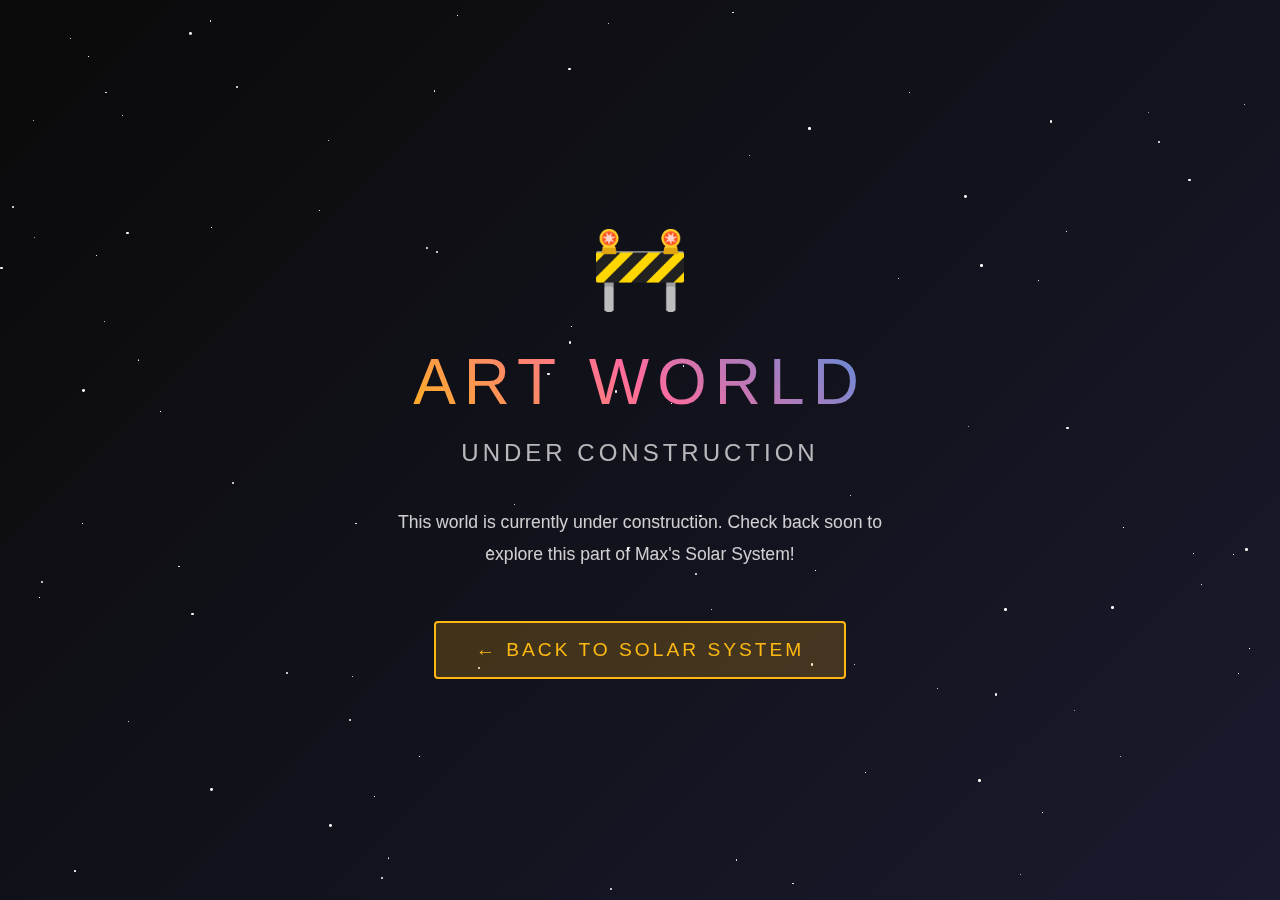
<file: art.html>
<!DOCTYPE html>
<html lang="en">
<head>
    <meta charset="UTF-8">
    <meta name="viewport" content="width=device-width, initial-scale=1.0">
    <title>Art World - Max's Solar System</title>
    <meta http-equiv="refresh" content="0; url=wip.html?world=Art World">
</head>
<body>
    <p>Redirecting to Art World...</p>
</body>
</html>
</file>
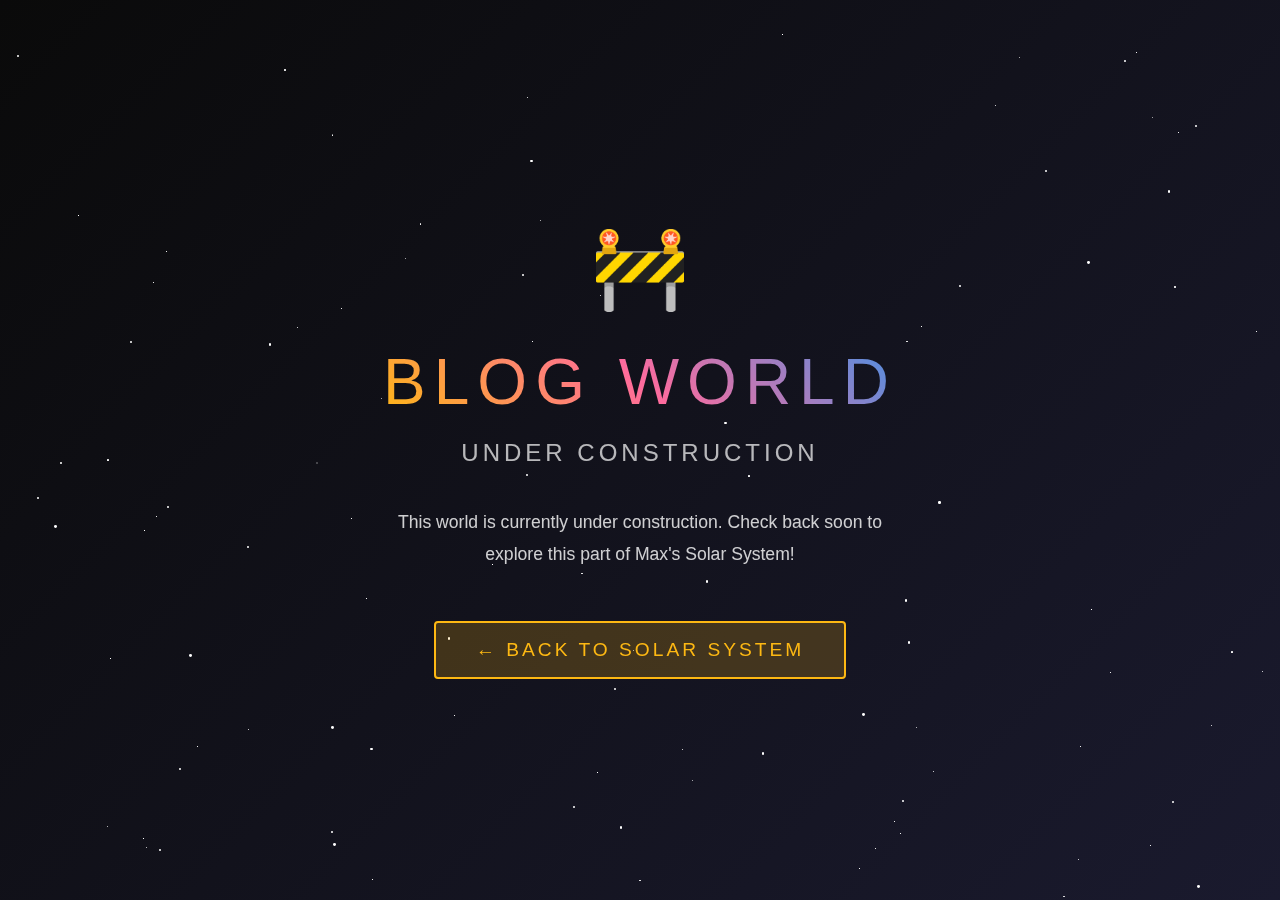
<file: blog.html>
<!DOCTYPE html>
<html lang="en">
<head>
    <meta charset="UTF-8">
    <meta name="viewport" content="width=device-html, initial-scale=1.0">
    <title>Blog World - Max's Solar System</title>
    <meta http-equiv="refresh" content="0; url=wip.html?world=Blog World">
</head>
<body>
    <p>Redirecting to Blog World...</p>
</body>
</html>
</file>
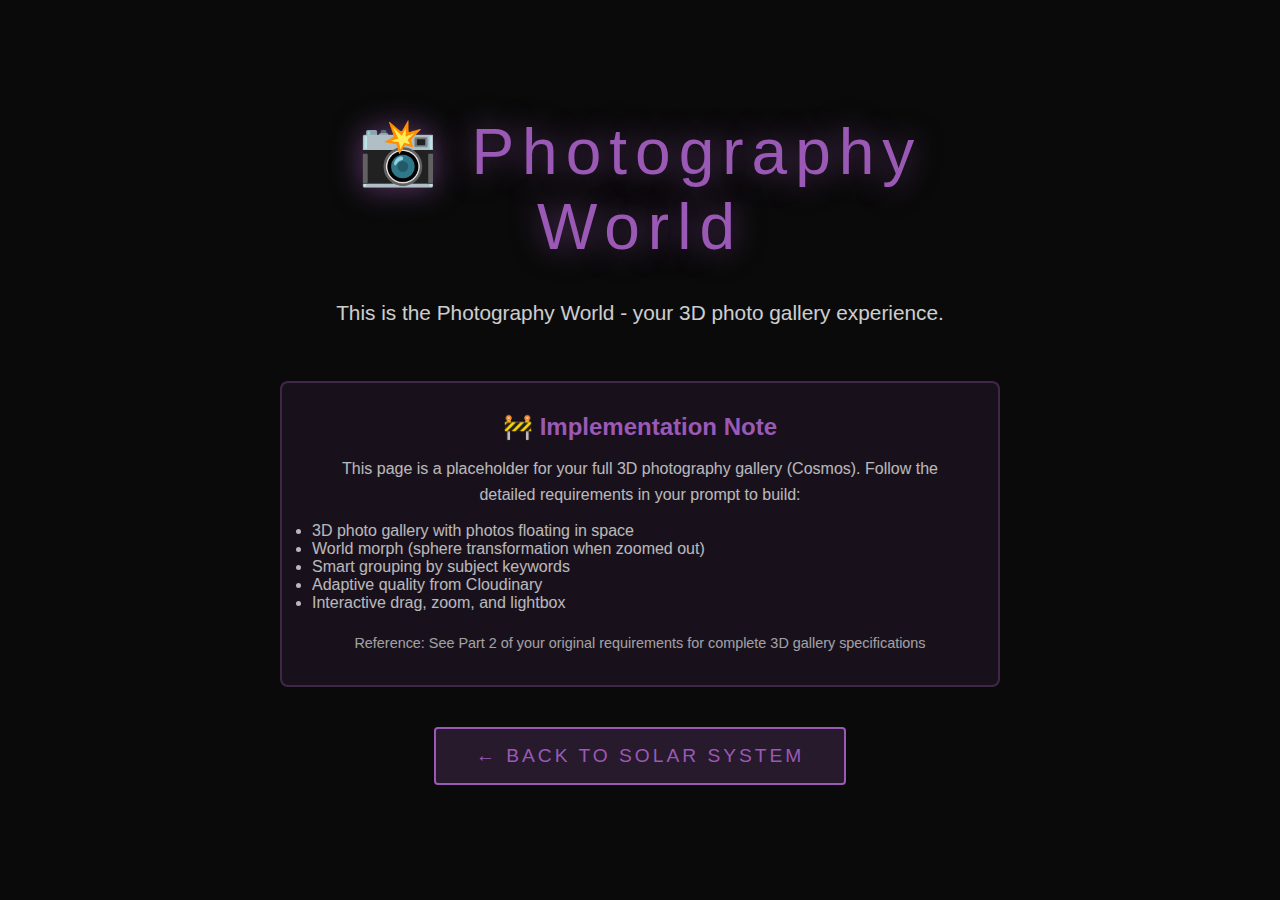
<file: photography.html>
<!DOCTYPE html>
<html lang="en">
<head>
    <meta charset="UTF-8">
    <meta name="viewport" content="width=device-width, initial-scale=1.0">
    <title>Photography World - Max's Solar System</title>
    <style>
        * {
            margin: 0;
            padding: 0;
            box-sizing: border-box;
        }

        body {
            font-family: 'Segoe UI', Tahoma, Geneva, Verdana, sans-serif;
            background: #0a0a0a;
            color: white;
            min-height: 100vh;
            display: flex;
            flex-direction: column;
            align-items: center;
            justify-content: center;
        }

        .container {
            text-align: center;
            padding: 40px;
            max-width: 800px;
        }

        h1 {
            font-size: 4rem;
            font-weight: 300;
            letter-spacing: 8px;
            margin-bottom: 30px;
            color: #9b59b6;
            text-shadow: 0 0 30px rgba(155, 89, 182, 0.6);
        }

        .message {
            font-size: 1.3rem;
            line-height: 1.8;
            opacity: 0.8;
            margin-bottom: 50px;
        }

        .note {
            background: rgba(155, 89, 182, 0.1);
            border: 2px solid rgba(155, 89, 182, 0.3);
            padding: 30px;
            border-radius: 8px;
            margin-bottom: 40px;
        }

        .note h2 {
            font-size: 1.5rem;
            margin-bottom: 15px;
            color: #9b59b6;
        }

        .note p {
            opacity: 0.7;
            line-height: 1.6;
        }

        .back-button {
            display: inline-block;
            padding: 16px 40px;
            background: rgba(155, 89, 182, 0.2);
            border: 2px solid #9b59b6;
            color: #9b59b6;
            text-decoration: none;
            font-size: 1.2rem;
            letter-spacing: 3px;
            text-transform: uppercase;
            transition: all 0.3s ease;
            border-radius: 4px;
        }

        .back-button:hover {
            background: #9b59b6;
            color: white;
            transform: scale(1.05);
            box-shadow: 0 0 30px rgba(155, 89, 182, 0.6);
        }
    </style>
</head>
<body>
    <div class="container">
        <h1>📸 Photography World</h1>

        <p class="message">
            This is the Photography World - your 3D photo gallery experience.
        </p>

        <div class="note">
            <h2>🚧 Implementation Note</h2>
            <p>
                This page is a placeholder for your full 3D photography gallery (Cosmos).
                Follow the detailed requirements in your prompt to build:
            </p>
            <ul style="text-align: left; margin-top: 15px; opacity: 0.7;">
                <li>3D photo gallery with photos floating in space</li>
                <li>World morph (sphere transformation when zoomed out)</li>
                <li>Smart grouping by subject keywords</li>
                <li>Adaptive quality from Cloudinary</li>
                <li>Interactive drag, zoom, and lightbox</li>
            </ul>
            <p style="margin-top: 20px; font-size: 0.9rem; opacity: 0.6;">
                Reference: See Part 2 of your original requirements for complete 3D gallery specifications
            </p>
        </div>

        <a href="index.html" class="back-button">← Back to Solar System</a>
    </div>
</body>
</html>
</file>
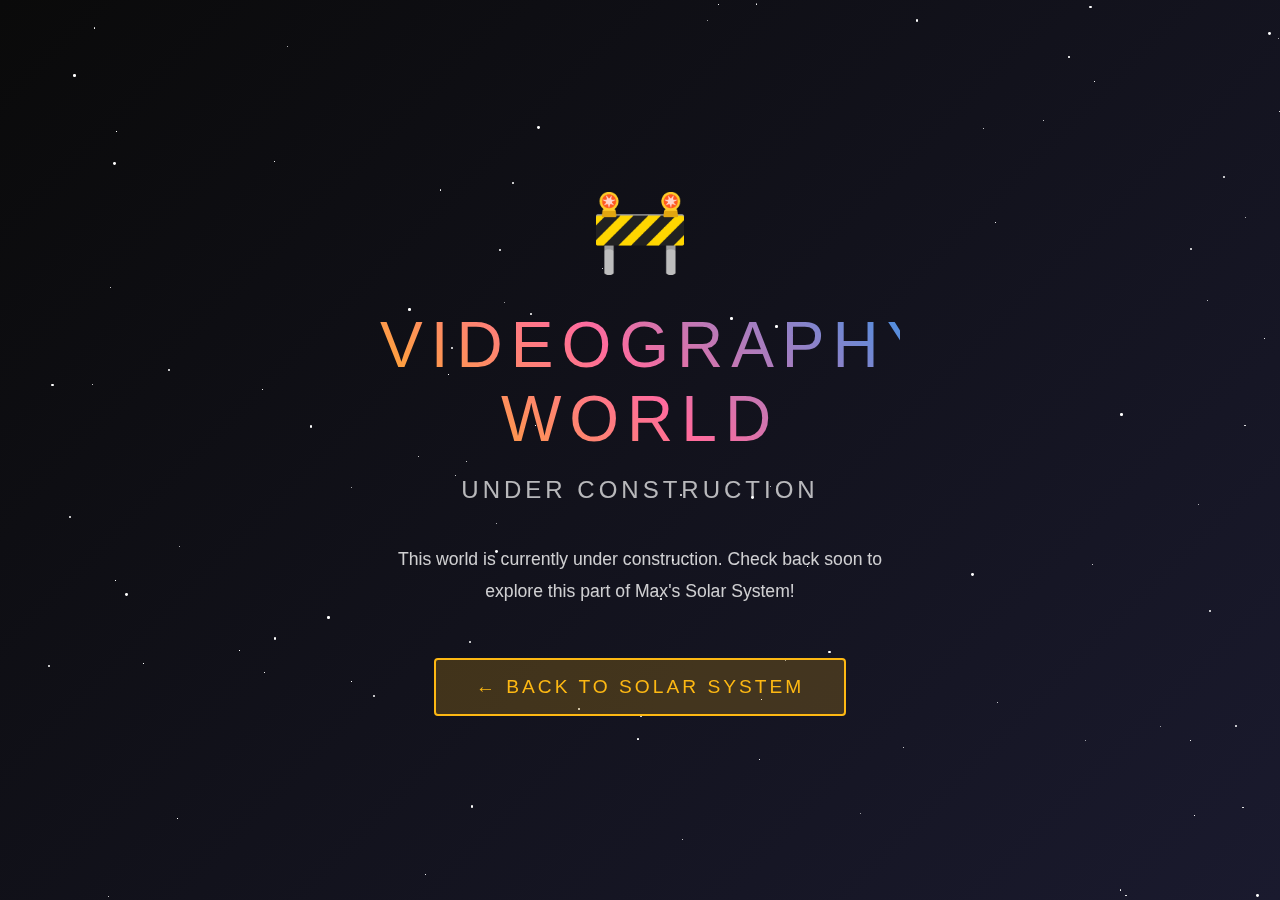
<file: videography.html>
<!DOCTYPE html>
<html lang="en">
<head>
    <meta charset="UTF-8">
    <meta name="viewport" content="width=device-width, initial-scale=1.0">
    <title>Videography World - Max's Solar System</title>
    <meta http-equiv="refresh" content="0; url=wip.html?world=Videography World">
</head>
<body>
    <p>Redirecting to Videography World...</p>
</body>
</html>
</file>
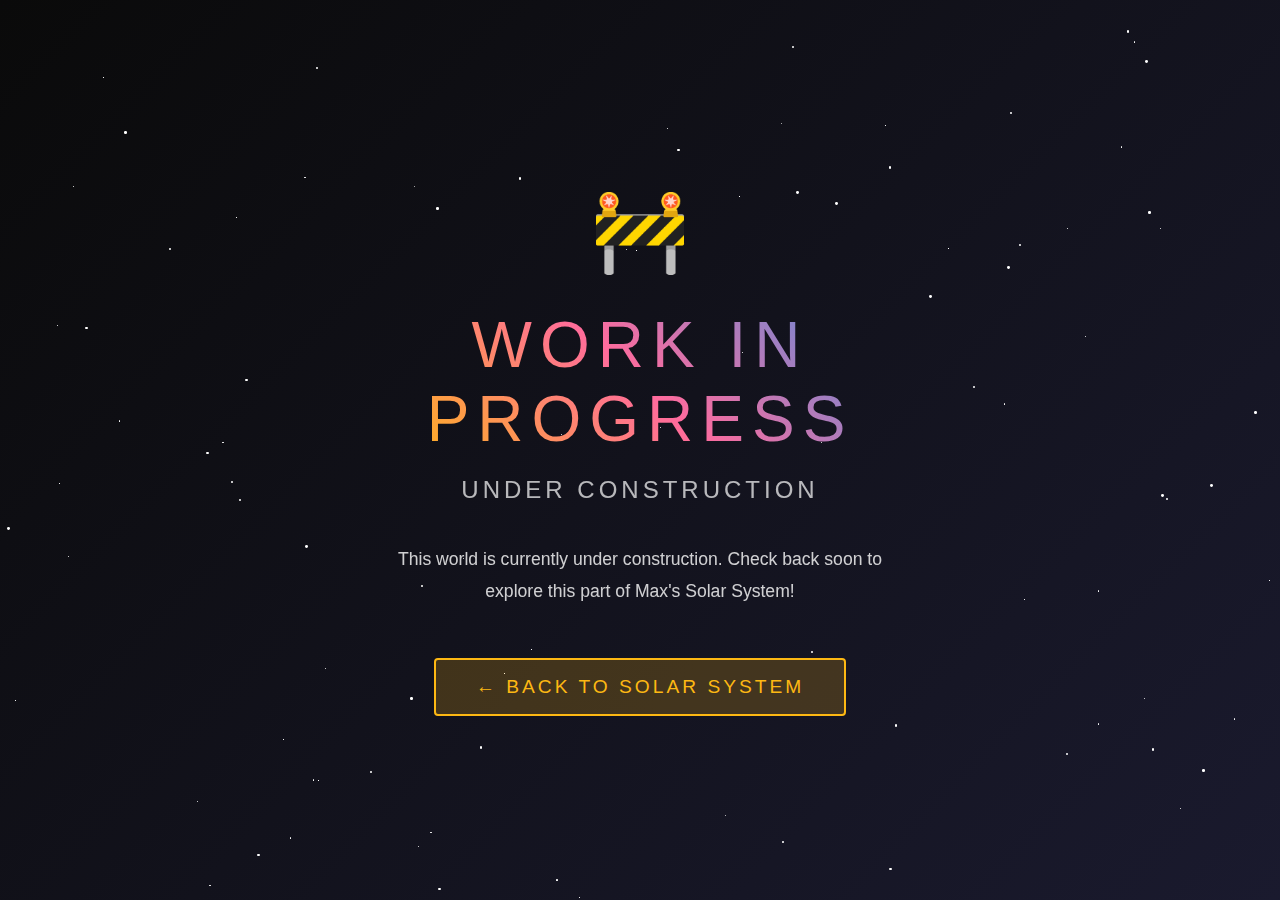
<file: wip.html>
<!DOCTYPE html>
<html lang="en">
<head>
    <meta charset="UTF-8">
    <meta name="viewport" content="width=device-width, initial-scale=1.0">
    <title>Work in Progress - Max's Solar System</title>
    <style>
        * {
            margin: 0;
            padding: 0;
            box-sizing: border-box;
        }

        body {
            font-family: 'Segoe UI', Tahoma, Geneva, Verdana, sans-serif;
            background: linear-gradient(135deg, #0a0a0a 0%, #1a1a2e 100%);
            color: white;
            min-height: 100vh;
            display: flex;
            flex-direction: column;
            align-items: center;
            justify-content: center;
            overflow: hidden;
        }

        .stars {
            position: absolute;
            width: 100%;
            height: 100%;
            overflow: hidden;
        }

        .star {
            position: absolute;
            background: white;
            border-radius: 50%;
            animation: twinkle 3s infinite;
        }

        @keyframes twinkle {
            0%, 100% { opacity: 0.3; }
            50% { opacity: 1; }
        }

        .content {
            position: relative;
            z-index: 10;
            text-align: center;
            padding: 40px;
            max-width: 600px;
        }

        h1 {
            font-size: 4rem;
            font-weight: 300;
            letter-spacing: 8px;
            margin-bottom: 20px;
            text-transform: uppercase;
            background: linear-gradient(45deg, #fdb813, #ff6b9d, #4a90e2);
            -webkit-background-clip: text;
            -webkit-text-fill-color: transparent;
            background-clip: text;
        }

        .subtitle {
            font-size: 1.5rem;
            letter-spacing: 4px;
            opacity: 0.7;
            margin-bottom: 40px;
            text-transform: uppercase;
        }

        .message {
            font-size: 1.1rem;
            line-height: 1.8;
            opacity: 0.8;
            margin-bottom: 50px;
        }

        .back-button {
            display: inline-block;
            padding: 16px 40px;
            background: rgba(253, 184, 19, 0.2);
            border: 2px solid #fdb813;
            color: #fdb813;
            text-decoration: none;
            font-size: 1.2rem;
            letter-spacing: 3px;
            text-transform: uppercase;
            transition: all 0.3s ease;
            border-radius: 4px;
        }

        .back-button:hover {
            background: #fdb813;
            color: #0a0a0a;
            transform: scale(1.05);
            box-shadow: 0 0 30px rgba(253, 184, 19, 0.6);
        }

        .construction-icon {
            font-size: 5rem;
            margin-bottom: 30px;
            animation: float 3s ease-in-out infinite;
        }

        @keyframes float {
            0%, 100% { transform: translateY(0); }
            50% { transform: translateY(-20px); }
        }

        @media (max-width: 768px) {
            h1 {
                font-size: 2.5rem;
                letter-spacing: 4px;
            }

            .subtitle {
                font-size: 1.2rem;
            }

            .construction-icon {
                font-size: 3rem;
            }
        }
    </style>
</head>
<body>
    <!-- Starfield background -->
    <div class="stars" id="stars"></div>

    <div class="content">
        <div class="construction-icon">🚧</div>
        <h1>Work in Progress</h1>
        <p class="subtitle">Under Construction</p>
        <p class="message">
            This world is currently under construction. Check back soon to explore this part of Max's Solar System!
        </p>
        <a href="index.html" class="back-button">← Back to Solar System</a>
    </div>

    <script>
        // Create random stars
        const starsContainer = document.getElementById('stars');
        const starCount = 100;

        for (let i = 0; i < starCount; i++) {
            const star = document.createElement('div');
            star.className = 'star';

            const size = Math.random() * 3;
            star.style.width = size + 'px';
            star.style.height = size + 'px';

            star.style.left = Math.random() * 100 + '%';
            star.style.top = Math.random() * 100 + '%';

            star.style.animationDelay = Math.random() * 3 + 's';
            star.style.animationDuration = (Math.random() * 3 + 2) + 's';

            starsContainer.appendChild(star);
        }

        // Get world name from URL parameter if provided
        const urlParams = new URLSearchParams(window.location.search);
        const worldName = urlParams.get('world');
        if (worldName) {
            document.querySelector('h1').textContent = worldName;
        }
    </script>
</body>
</html>
</file>
